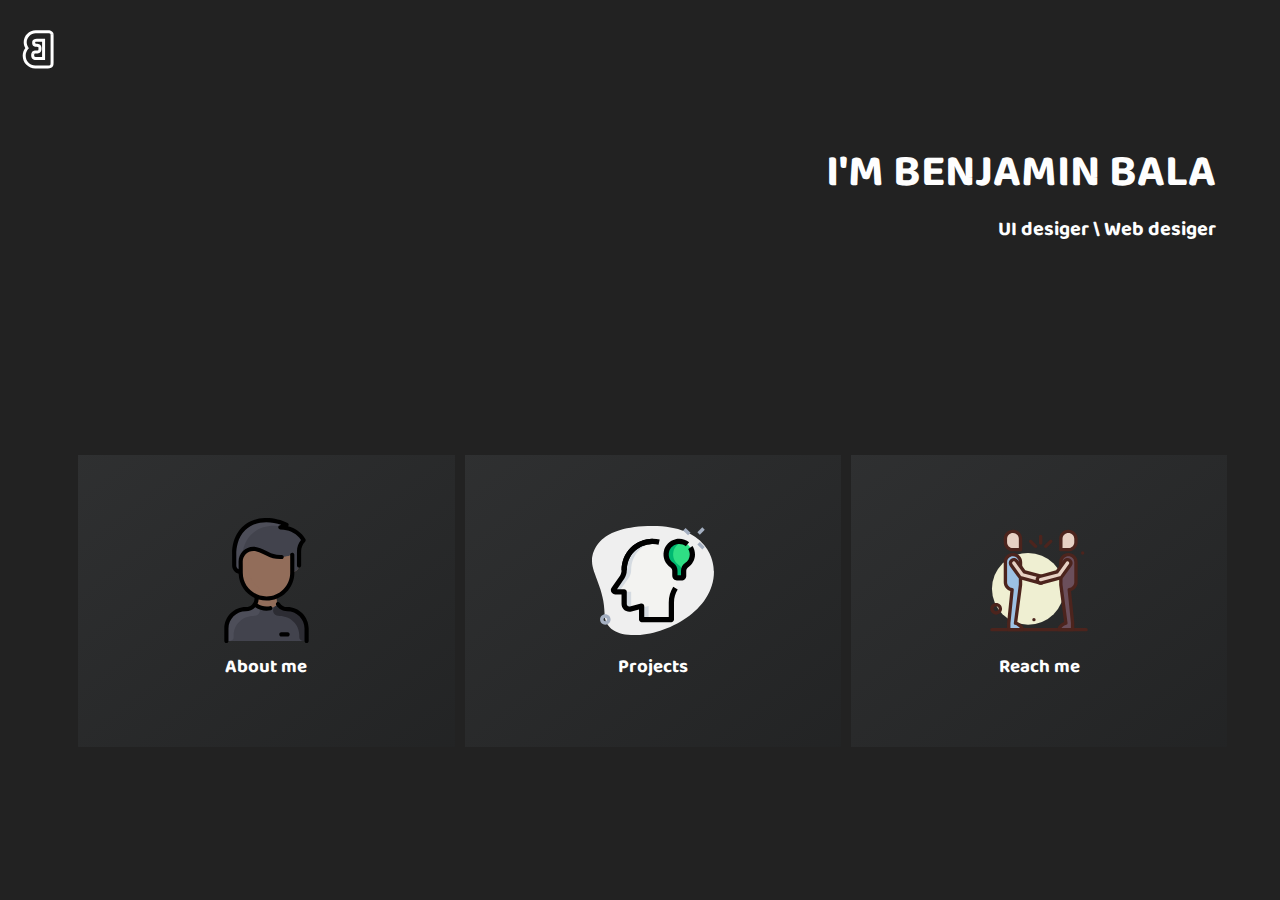
<file: index.html>
<!DOCTYPE html>
<html lang="en">
<head>
    <!-- Global site tag (gtag.js) - Google Analytics -->
    <script async src="https://www.googletagmanager.com/gtag/js?id=UA-166892257-1"></script>
    <script>
    window.dataLayer = window.dataLayer || [];
    function gtag(){dataLayer.push(arguments);}
    gtag('js', new Date());

    gtag('config', 'UA-166892257-1');
    </script>
    <meta charset="UTF-8">
    <meta name="viewport" content="width=device-width, initial-scale=1.0">
    <title>Benjee</title>
    <link href="https://fonts.googleapis.com/css2?family=Baloo+2:wght@400;500;600;700;800&display=swap" rel="stylesheet">
    <link rel="stylesheet" href="style.css">
    <link rel="shortcut icon" type="image/svg" href="icons/benjee icon.svg">
</head>
<body>
    <div class="preloader">
        <div class="loader" >
            <div class="shadow"></div>
            <div class="box">
            </div>
        </div>
    </div>
    <div class="container">
        <div class="land-page">
            <div class="logo">
                <a href="/index.html">
                    <img class="logo" src="icons/benjee logo.svg" alt="">
                </a>
            </div>
            <div class="land-body">
                <div class="body-text">
                    <h1 class="glitch">I'M BENJAMIN BALA</h1>
                    <span class="skill">UI desiger \ Web desiger </span>
                </div>
                <div class="category">
                    <a href="about.html" class="card">
                        <img src="icons/man.svg" alt="">
                        <h3>About me</h3>
                    </a>
                    <a href="projects.html" class="card">
                        <img src="icons/transport.svg" alt="">
                        <h3>Projects</h3>
                    </a>
                    <a href="contact.html" class="card">
                        <img src="icons/social.svg" alt="">
                        <h3>Reach me</h3>
                    </a>
                </div>
            </div>
        </div>
    </div>
</body>
<script src="/script.js"></script>
</html>
</file>
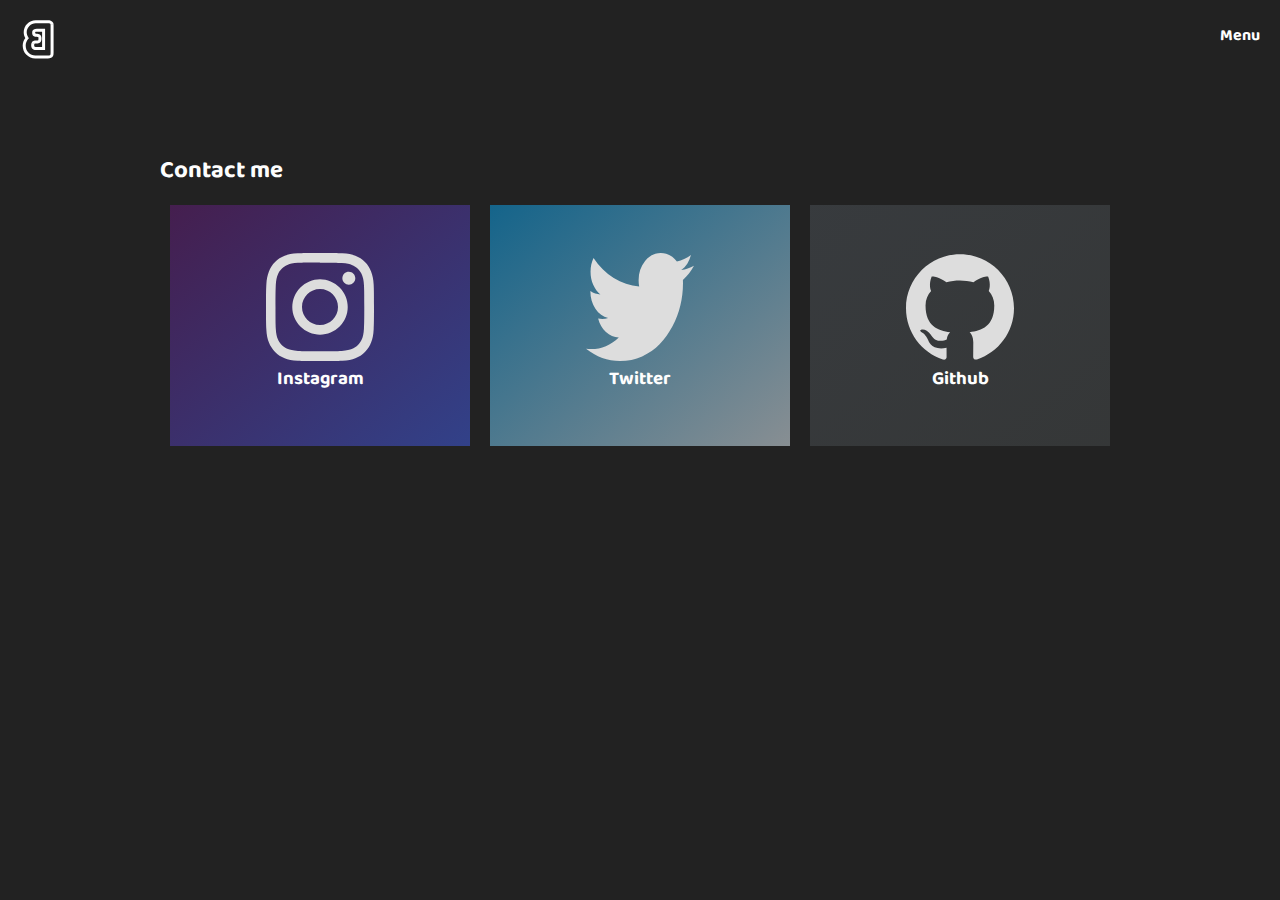
<file: contact.html>
<!DOCTYPE html>
<html lang="en">
<head>
    <!-- Global site tag (gtag.js) - Google Analytics -->
    <script async src="https://www.googletagmanager.com/gtag/js?id=UA-166892257-1"></script>
    <script>
    window.dataLayer = window.dataLayer || [];
    function gtag(){dataLayer.push(arguments);}
    gtag('js', new Date());

    gtag('config', 'UA-166892257-1');
    </script>
    <meta charset="UTF-8">
    <meta name="viewport" content="width=device-width, initial-scale=1.0">
    <title>Benjee</title>
    <link href="https://fonts.googleapis.com/css2?family=Baloo+2:wght@400;500;600;700;800&display=swap" rel="stylesheet">
    <link rel="stylesheet" href="styles/contact.css">
    <link rel="shortcut icon" type="image/svg" href="icons/benjee icon.svg">
</head>
<body>
    <div class="container">
        <div class="logo">
            <a href="/index.html">
                <img class="b-icon" src="icons/benjee logo.svg" alt="">
            </a>
            <span onclick="showMenu()" id="menutext" class="menu">Menu</span>
        </div>
        <div class="about-page">
            <div class="writeup" id="about">
                <div id="reach-me">
                    <h2>Contact me</h2>
                    <div class="handles">
                        <a href="https://www.instagram.com/benjiee._/" target="_Blank" class="ig-card grow">
                            <img src="icons/cib_instagram.svg" alt="">
                            <h3>Instagram</h3>
                        </a>
                        <a href="https://twitter.com/benjeee_" target="_Blank" class="twt-card grow">
                            <img src="icons/brandico_twitter-bird.svg" alt="">
                            <h3>Twitter</h3>
                        </a>
                        <a href="https://github.com/benjamin-bala" target="_Blank" class="git-card grow">
                            <img src="icons/cib_github.svg" alt="">
                            <h3>Github</h3>
                        </a>
                    </div>
                </div>
            </div>
            <div class="category" id="menu">
                <a href="index.html" class="card">
                    <img src="icons/animals.svg" alt="">
                    <h3>Home</h3>
                </a>
                <a href="about.html" class="card">
                    <img src="icons/man.svg" alt="">
                    <h3>About me</h3>
                </a>
                <a href="projects.html" class="card">
                    <img src="icons/transport.svg" alt="">
                    <h3>Projects</h3>
                </a>
                <a href="contact.html" class="card">
                    <img src="icons/social.svg" alt="">
                    <h3>Reach me</h3>
                </a>
            </div>
        </div>
    </div>
</body>
<script src="/script.js"></script>
</html>
</file>
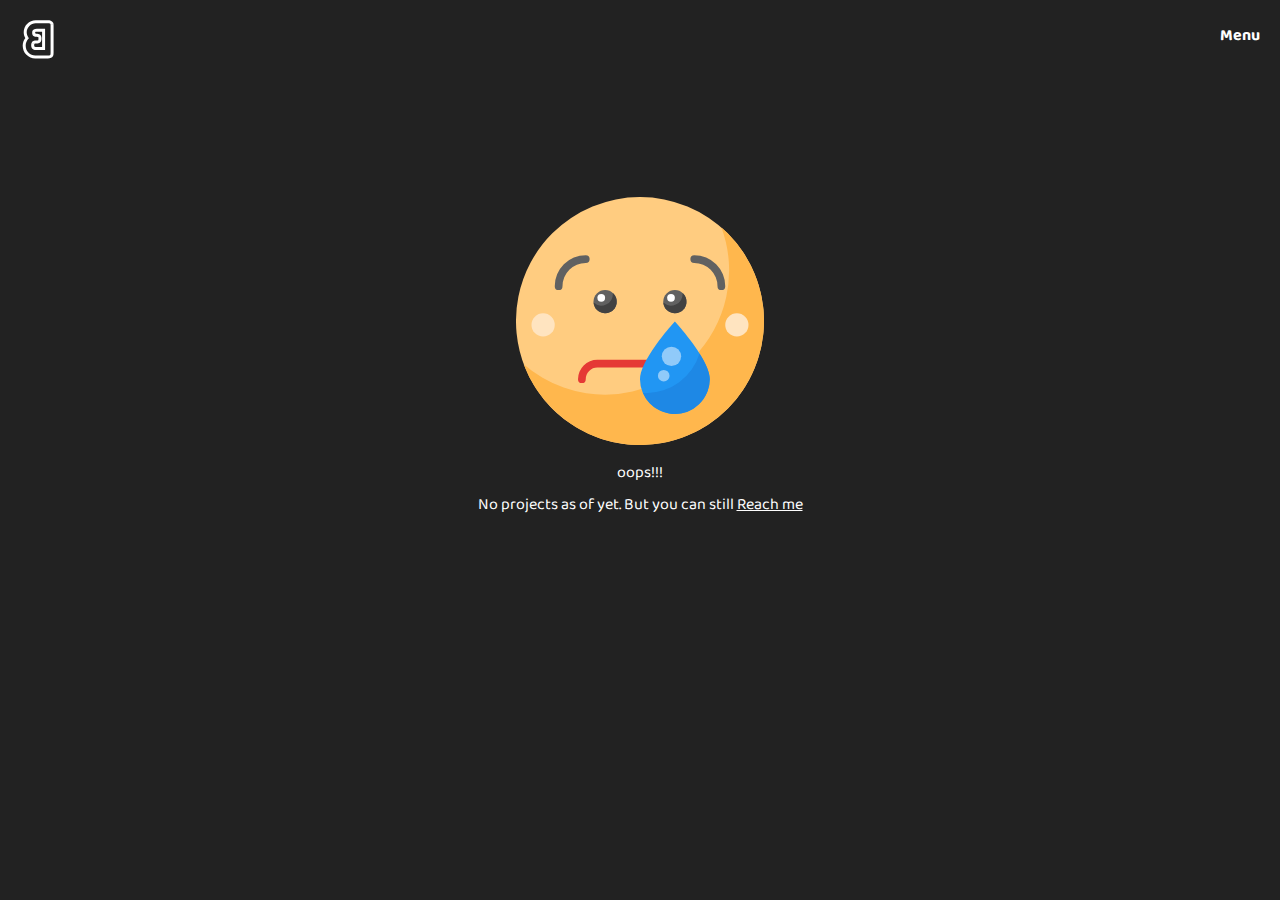
<file: projects.html>
<!DOCTYPE html>
<html lang="en">
<head>
    <!-- Global site tag (gtag.js) - Google Analytics -->
    <script async src="https://www.googletagmanager.com/gtag/js?id=UA-166892257-1"></script>
    <script>
    window.dataLayer = window.dataLayer || [];
    function gtag(){dataLayer.push(arguments);}
    gtag('js', new Date());

    gtag('config', 'UA-166892257-1');
    </script>
    <meta charset="UTF-8">
    <meta name="viewport" content="width=device-width, initial-scale=1.0">
    <title>Benjee</title>
    <link href="https://fonts.googleapis.com/css2?family=Baloo+2:wght@400;500;600;700;800&display=swap" rel="stylesheet">
    <link rel="stylesheet" href="styles/projects.css">
    <link rel="shortcut icon" type="image/svg" href="icons/benjee icon.svg">
</head>
<body>
    <div class="container">
        <div class="logo">
            <a href="/index.html">
                <img class="b-icon" src="icons/benjee logo.svg" alt="">
            </a>
            <span onclick="showMenu()" id="menutext" class="menu">Menu</span>
        </div>
        <div class="about-page">
            <div class="writeup" id="about">
                <div class="emotion">
                    <img src="icons/smiley.svg" alt="">
                </div>
                <p>
                    oops!!! <br> No projects as of yet. But you can still
                    <a href="contact.html" class="reach">Reach me</a>
                </p>
            </div>
            <div class="category" id="menu">
                <a href="index.html" class="card">
                    <img src="icons/animals.svg" alt="">
                    <h3>Home</h3>
                </a>
                <a href="about.html" class="card">
                    <img src="icons/man.svg" alt="">
                    <h3>About me</h3>
                </a>
                <a href="projects.html" class="card">
                    <img src="icons/transport.svg" alt="">
                    <h3>Projects</h3>
                </a>
            </div>
            <!-- <div class="social_icons">
                <a class="gth" href="#"><img src="/cib_github.svg" alt="github"></a>
                <a class="ig" href="#"><img src="/cib_instagram.svg" alt="instagram"></a>
                <a class="twt" href="#"><img src="/brandico_twitter-bird.svg" alt="twitter"></a>
            </div> -->
        </div>
    </div>
</body>
<script src="/script.js"></script>
</html>
</file>
<file: style.css>
* {
	margin: 0;
	padding: 0;
	box-sizing: border-box;
}
body{
	font-family: 'Baloo 2', cursive;	
	font-size: 16px;
	font-weight: 400;
	line-height: 1.7;
	background-color: #222;
	color: #fefefe;
	/* overflow: hidden; */
}
.land-page{
	height: 100vh;
	position: relative;
}
.logo{
	position: absolute;
	top: 10px;
    left: 10px;
}
.body-text{
	position: absolute;
	text-align: right;
	top: 15%;
    right: 5%;
	/* position: relative; */
	/* top: 100%;
    left: 20%; */
	/* transform: translate(-50%,-50%); */
	font-weight: 700;
}
.glitch{
	font-size: 45px;
}
.skill{
	font-size: 20px;
}
.category{
	position: absolute;
	top: 50%;
	left: 2%;
	display: flex;
	flex-wrap: wrap;
	justify-content: center;
}
.card:link, .card:visited{
	margin: 5px;
	min-height: 250px;
	background-image: linear-gradient(
		to right bottom,
		rgba(111, 118, 124, 0.164), 
		rgba(41, 53, 61, 0.096));	
	width: 30%;
	padding: 5% 10%;
	text-align: center;
	transition: all .2s ease-in;
	cursor: pointer;
	color: #fefefe;
	text-decoration: none;
}
.card:hover{
	transform: scale(1.05);
	background-image: linear-gradient(
		to right bottom,
		rgba(75, 81, 87, 0.527), 
		rgba(71, 75, 76, 0.514));
}
.card img{
	width: 100%;
}
.social_icons{
	position: absolute;
	bottom: 0%;
	left: 10px;
	padding: 10px;
	transition: all .2s ease-out;
}
.gth, .ig{
	margin-right: 10px;
}
.gth img:hover,.ig img:hover,.twt img:hover{
	transform: scale(1.2);
}
</file>
<file: styles/contact.css>
*{
	margin: 0;
	padding: 0;
	box-sizing: border-box;
}
body{
    font-family: 'Baloo 2', cursive;
    font-size: 16px;
	line-height: 2;
	background-color: #222;
	color: #fefefe;
	/* overflow: hidden; */
}
.logo{
	/* position: absolute;
	top: 10px;
    left: 10px; */
    display: flex;
    justify-content: space-between;
}
.b-icon{
    padding-left: 20px;
    padding-top: 10px;
}
.menu{
    padding-right: 20px;
    padding-top: 20px;
    cursor: pointer;
    font-weight: 700;
}
.about-page{
    /* position: absolute; */
    /* top: 400px; */
    /* left: 20px; */
    padding: 20px;
    margin-top: 50px;
    display: flex;
    flex-direction: column;
}
.writeup{
    display: flex;
    flex-direction: column;
    align-items: center;
}
.writeup form{
    background-image: linear-gradient(
		to right bottom,
		rgba(75, 81, 87, 0.527), 
        rgba(71, 75, 76, 0.514));
        padding: 30px;
}
.writeup h2{
    text-align: left;
}
input, input:focus, input:active{
    background: none;
    border: none;
    border-bottom: 2px solid #222;
    outline: none;
    width: 100%;
    color: #fefefe;
    font-size: 18px;
    padding: 4px 0px;
}
.emotion img{
    /* width: 100%; */
    /* background-position: center; */
}
.ig-card,.twt-card,.git-card{
    background-image: linear-gradient(
		to right bottom,
		rgba(75, 81, 87, 0.527), 
        rgba(71, 75, 76, 0.514));
        width: 300px;
    padding: 5% 10%;
    margin: 10px;
	text-align: center;
	transition: all .2s ease-in;
    cursor: pointer;
    display: flex;
    flex-direction: column;
    justify-content: space-evenly;
    text-decoration: none;
    color: #fefefe;
}
.card{
    background-image: linear-gradient(
		to right bottom,
		rgba(75, 81, 87, 0.527), 
        rgba(71, 75, 76, 0.514));
        width: 300px;
	padding: 5% 10%;
	text-align: center;
	transition: all .2s ease-in;
    cursor: pointer;
    display: flex;
    flex-direction: column;
    justify-content: space-evenly;
}
.category{
	/* position: absolute; */
	/* top: 50%; */
	/* left: 2%; */
	display: none;
	flex-wrap: wrap;
	justify-content: center;
}
.handles{
    display: flex;
    flex-wrap: wrap;
    justify-content: center;
}
#menu{
    font-size: 14px;
}
.card:link, .card:visited{
	margin: 5px;
	min-height: 250px;
	background-image: linear-gradient(
		to right bottom,
		rgba(111, 118, 124, 0.164), 
		rgba(41, 53, 61, 0.096));	
	width: 30%;
	padding: 5% 10%;
	text-align: center;
	transition: all .2s ease-in;
	cursor: pointer;
	color: #fefefe;
	text-decoration: none;
}
.card:hover{
	transform: scale(1.05);
	background-image: linear-gradient(
		to right bottom,
		rgba(75, 81, 87, 0.527), 
		rgba(71, 75, 76, 0.514));
}
.ig-card{
    background-image: linear-gradient(
		to top left,
		rgba(64, 93, 230, 0.527), 
		rgba(102, 27, 121, 0.514));    
}
.twt-card{
    background-image: linear-gradient(
		to right bottom,
		rgba(8, 160, 233, 0.527), 
		rgba(232, 245, 253, 0.514));
}
.git-card{
    background-image: linear-gradient(
		to right bottom,
		rgba(75, 81, 87, 0.527), 
		rgba(71, 75, 76, 0.514));
}
.card img{
	width: 100%;
}
.grow{
    transition: all .2s ease-in;
}

.grow:hover{
    transform: scale(1.05);
}
</file>
<file: styles/projects.css>
*{
	margin: 0;
	padding: 0;
	box-sizing: border-box;
}
body{
    font-family: 'Baloo 2', cursive;
    font-size: 16px;
	line-height: 2;
	background-color: #222;
	color: #fefefe;
	/* overflow: hidden; */
}
.logo{
	/* position: absolute;
	top: 10px;
    left: 10px; */
    display: flex;
    justify-content: space-between;
}
.b-icon{
    padding-left: 20px;
    padding-top: 10px;
}
.menu{
    padding-right: 20px;
    padding-top: 20px;
    cursor: pointer;
    font-weight: 700;
}
.about-page{
    /* position: absolute; */
    /* top: 400px; */
    /* left: 20px; */
    padding: 20px;
    margin-top: 100px;
    display: flex;
    flex-direction: column;
    align-self: center;
    text-align: center;
}
.writeup{
    display: block;
}
.emotion img{
    width: 20%;
    background-position: center;
}
.reach:link, .reach:visited{
	color: #fefefe;
}
.card{
    background-image: linear-gradient(
		to right bottom,
		rgba(75, 81, 87, 0.527), 
        rgba(71, 75, 76, 0.514));
        width: 300px;
	padding: 5% 10%;
	text-align: center;
	transition: all .2s ease-in;
    cursor: pointer;
    display: flex;
    flex-direction: column;
    justify-content: space-evenly;
}
.category{
	/* position: absolute; */
	/* top: 50%; */
	/* left: 2%; */
	display: none;
	flex-wrap: wrap;
	justify-content: center;
}
#menu{
    font-size: 14px;
}
.card:link, .card:visited{
	margin: 5px;
	min-height: 250px;
	background-image: linear-gradient(
		to right bottom,
		rgba(111, 118, 124, 0.164), 
		rgba(41, 53, 61, 0.096));	
	width: 30%;
	padding: 5% 10%;
	text-align: center;
	transition: all .2s ease-in;
	cursor: pointer;
	color: #fefefe;
	text-decoration: none;
}
.card:hover{
	transform: scale(1.05);
	background-image: linear-gradient(
		to right bottom,
		rgba(75, 81, 87, 0.527), 
		rgba(71, 75, 76, 0.514));
}
.card img{
	width: 100%;
}
</file>
